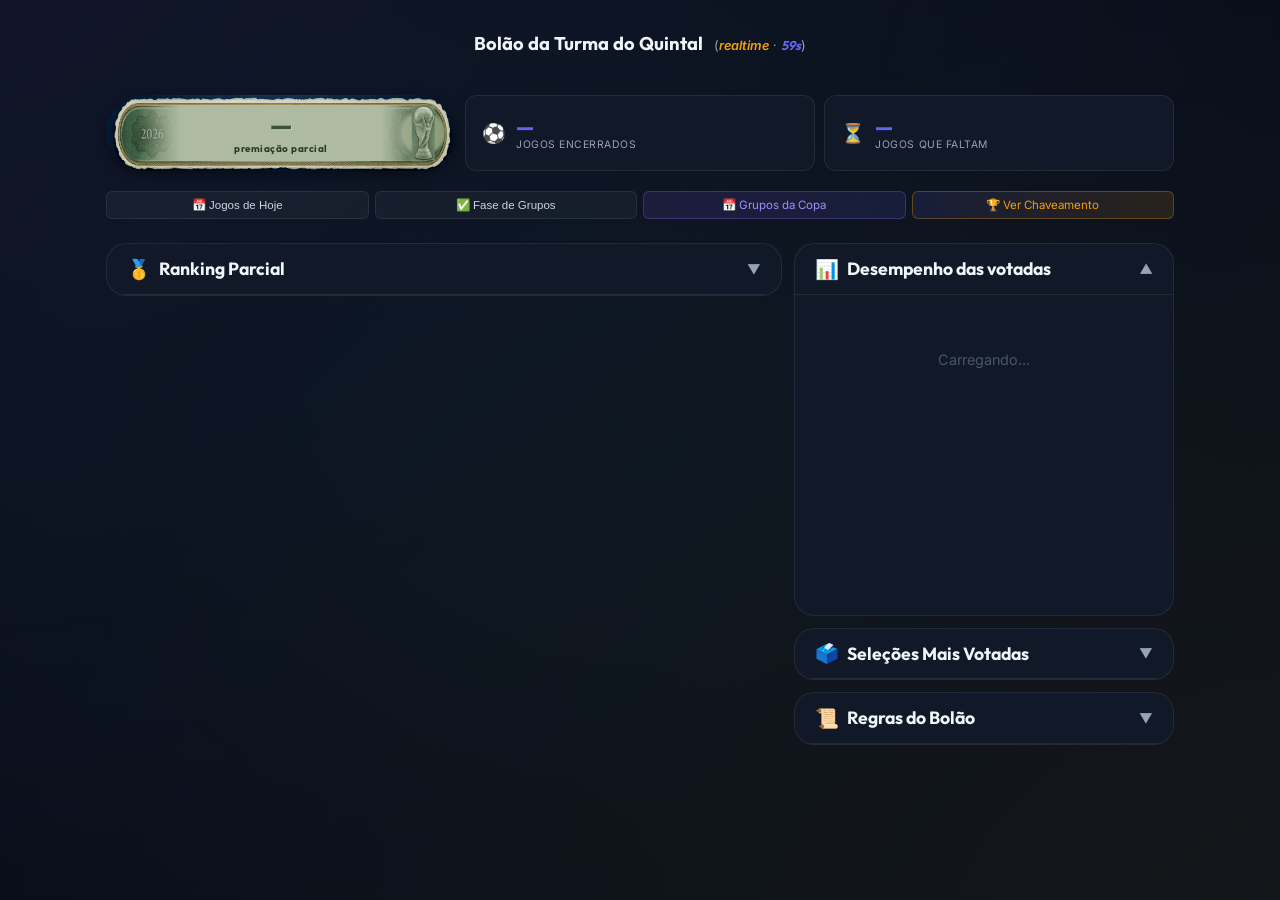
<file: index.html>
<!DOCTYPE html>
<html lang="pt-BR">
<head>
  <meta charset="UTF-8">
  <meta name="viewport" content="width=device-width, initial-scale=1.0">
  <title>🏆 Ranking do Bolão - Copa 2026</title>
  <meta name="description" content="Bolão da turma do Quintal - Copa do Mundo 2026">
  <link rel="preconnect" href="https://fonts.googleapis.com">
  <link rel="preconnect" href="https://fonts.gstatic.com" crossorigin>
  <link href="https://fonts.googleapis.com/css2?family=Outfit:wght@300;400;500;600;700;800;900&family=Inter:wght@300;400;500;600;700&display=swap" rel="stylesheet">

  <style>
    :root {
      --bg-base: #0a0e1a;
      --bg-card: #111827;
      --bg-card2: #1a2235;
      --bg-glass: rgba(255,255,255,0.04);
      --border: rgba(255,255,255,0.08);
      --border-glow: rgba(99,102,241,0.3);
      --primary: #6366f1;
      --primary-glow: rgba(99,102,241,0.25);
      --gold: #f59e0b;
      --gold-glow: rgba(245,158,11,0.3);
      --silver: #94a3b8;
      --bronze: #cd7c4b;
      --text: #f1f5f9;
      --text-secondary: #94a3b8;
      --text-muted: #475569;
      --green: #10b981;
      --green-glow: rgba(16,185,129,0.2);
      --red: #ef4444;
      --yellow: #eab308;
    }

    * { box-sizing: border-box; margin: 0; padding: 0; }

    body {
      background: var(--bg-base);
      color: var(--text);
      font-family: 'Inter', sans-serif;
      min-height: 100vh;
      overflow-x: hidden;
    }

    /* Animated background */
    body::before {
      content: '';
      position: fixed;
      top: -50%;
      left: -50%;
      width: 200%;
      height: 200%;
      background: 
        radial-gradient(ellipse at 20% 20%, rgba(99,102,241,0.08) 0%, transparent 50%),
        radial-gradient(ellipse at 80% 80%, rgba(245,158,11,0.05) 0%, transparent 50%),
        radial-gradient(ellipse at 50% 50%, rgba(16,185,129,0.04) 0%, transparent 60%);
      animation: bgPulse 8s ease-in-out infinite alternate;
      pointer-events: none;
      z-index: 0;
    }

    @keyframes bgPulse {
      0% { transform: scale(1) rotate(0deg); }
      100% { transform: scale(1.05) rotate(1deg); }
    }

    .page-wrapper {
      position: relative;
      z-index: 1;
      max-width: 1100px;
      margin: 0 auto;
      padding: 2rem 1rem;
    }

    /* ===== HEADER ===== */
    .header {
      text-align: center;
      margin-bottom: 2.5rem;
      position: relative;
    }

    .header-badge {
      display: inline-flex;
      align-items: center;
      gap: 8px;
      background: rgba(245,158,11,0.12);
      border: 1px solid rgba(245,158,11,0.3);
      border-radius: 50px;
      padding: 6px 16px;
      font-size: 0.78rem;
      font-weight: 600;
      color: var(--gold);
      letter-spacing: 0.05em;
      text-transform: uppercase;
      margin-bottom: 1rem;
    }

    .live-dot {
      width: 8px;
      height: 8px;
      background: var(--green);
      border-radius: 50%;
      animation: livePulse 1.5s ease-in-out infinite;
      box-shadow: 0 0 6px var(--green);
    }

    @keyframes livePulse {
      0%, 100% { opacity: 1; transform: scale(1); }
      50% { opacity: 0.6; transform: scale(0.8); }
    }

    .header h1 {
      font-family: 'Outfit', sans-serif;
      font-size: clamp(2rem, 5vw, 3.5rem);
      font-weight: 900;
      background: linear-gradient(135deg, #f59e0b 0%, #f1f5f9 40%, #6366f1 100%);
      -webkit-background-clip: text;
      -webkit-text-fill-color: transparent;
      background-clip: text;
      line-height: 1.1;
      margin-bottom: 0.5rem;
    }

    .header-sub {
      color: var(--text-secondary);
      font-size: 1.15rem;
      font-weight: 500;
    }

    .header-title-text {
      font-family: 'Outfit', sans-serif;
      font-weight: 700;
      color: var(--text);
    }

    .header-meta {
      font-size: 0.8rem;
      color: var(--text-secondary);
      font-weight: 400;
      margin-left: 6px;
    }

    .header-meta i {
      font-style: italic;
    }

    .header-meta i:first-of-type {
      color: var(--gold);
      font-weight: 600;
    }

    .timer-style {
      color: var(--primary);
      font-weight: 700;
      font-family: 'Outfit', sans-serif;
      font-style: italic;
    }

    /* ===== INFO CARDS ===== */
    .info-grid {
      display: grid;
      grid-template-columns: repeat(auto-fit, minmax(140px, 1fr));
      gap: 0.6rem;
      margin-bottom: 1.25rem;
    }

    .info-card {
      background: var(--bg-card);
      border: 1px solid var(--border);
      border-radius: 12px;
      padding: 0.65rem 1rem;
      text-align: center;
      display: flex;
      align-items: center;
      gap: 10px;
      transition: transform 0.2s, border-color 0.2s;
    }

    .info-card:hover {
      border-color: var(--border-glow);
    }

    .info-card .icon {
      font-size: 1.2rem;
      flex-shrink: 0;
    }

    .info-card .kpi-text {
      text-align: left;
    }

    .info-card .value {
      font-family: 'Outfit', sans-serif;
      font-size: 1.3rem;
      font-weight: 800;
      color: var(--primary);
      line-height: 1.1;
    }

    .info-card .label {
      font-size: 0.65rem;
      color: var(--text-secondary);
      text-transform: uppercase;
      letter-spacing: 0.05em;
      margin-top: 1px;
    }

    .info-card.premio-card {
      position: relative;
      background: url('botao.png') no-repeat center center !important;
      background-size: 100% 100% !important;
      border: none !important;
      border-radius: 999px !important;
      padding: 0.35rem 2rem !important;
      display: flex;
      align-items: center;
      justify-content: center;
      min-height: 76px;
      overflow: hidden;
      box-shadow: 0 4px 12px rgba(0,0,0,0.4);
      transition: all 0.3s cubic-bezier(0.4, 0, 0.2, 1);
    }

    .info-card.premio-card .kpi-text {
      text-align: center;
      display: flex;
      flex-direction: column;
      align-items: center;
      justify-content: center;
      width: 100%;
      max-width: 480px;
      background: linear-gradient(90deg, rgba(174,186,162,0) 0%, rgba(174,186,162,1) 15%, rgba(174,186,162,1) 85%, rgba(174,186,162,0) 100%);
      padding: 6px 30px;
      z-index: 1;
    }

    .info-card.premio-card .decor-right-bg {
      position: absolute;
      right: 9.2%;
      top: 50%;
      transform: translate(50%, -50%);
      width: 44px;
      height: 44px;
      border-radius: 50%;
      background: radial-gradient(circle, #94a582 0%, #879774 100%);
      z-index: 1;
      filter: blur(1px);
    }

    .info-card.premio-card .decor-right-taca {
      position: absolute;
      right: 9.2%;
      top: 50%;
      transform: translate(50%, -50%);
      height: 54px;
      width: auto;
      z-index: 2;
      opacity: 0.95;
    }

    .info-card.premio-card .value {
      font-family: 'Outfit', 'Georgia', serif;
      font-size: 1.6rem;
      font-weight: 800;
      color: #3b5437 !important; /* Verde dólar escuro */
      text-shadow: 1px 1px 0px rgba(255,255,255,0.4);
      letter-spacing: -0.01em;
      line-height: 1.1;
      margin-bottom: 1px;
    }

    .info-card.premio-card .label {
      font-family: 'Outfit', sans-serif;
      font-size: 0.62rem !important;
      font-weight: 700;
      color: #2b3a27 !important;
      text-transform: none !important;
      letter-spacing: 0.05em;
      display: flex;
      align-items: center;
      justify-content: center;
      gap: 4px;
    }

    .info-card.premio-card:hover {
      box-shadow: 0 6px 15px rgba(133, 187, 101, 0.25), inset 0 1px 3px rgba(255,255,255,0.3);
    }

    /* ===== MAIN LAYOUT ===== */
    .main-layout {
      display: grid;
      grid-template-columns: 1fr 380px;
      gap: 0.75rem;
      align-items: start;
    }

    @media (max-width: 900px) {
      .main-layout { grid-template-columns: 1fr; }
    }

    /* ===== RANKING CARD ===== */
    .card {
      background: var(--bg-card);
      border: 1px solid var(--border);
      border-radius: 20px;
      overflow: hidden;
    }

    .card-header {
      padding: 0.8rem 1.25rem;
      border-bottom: 1px solid var(--border);
      display: flex;
      align-items: center;
      justify-content: space-between;
    }

    .card-title {
      font-family: 'Outfit', sans-serif;
      font-size: 1.1rem;
      font-weight: 700;
      display: flex;
      align-items: center;
      gap: 8px;
    }

    .card-title .icon { font-size: 1.2rem; }

    .refresh-btn {
      background: rgba(99,102,241,0.15);
      border: 1px solid rgba(99,102,241,0.3);
      color: var(--primary);
      border-radius: 8px;
      padding: 6px 12px;
      font-size: 0.8rem;
      cursor: pointer;
      display: flex;
      align-items: center;
      gap: 6px;
      transition: all 0.2s;
      font-family: 'Inter', sans-serif;
    }

    .refresh-btn:hover {
      background: rgba(99,102,241,0.25);
      transform: scale(1.03);
    }

    .refresh-icon { transition: transform 0.6s ease; }
    .refresh-btn.spinning .refresh-icon { transform: rotate(360deg); }

    /* ===== RANKING LIST ===== */
    .ranking-list {
      padding: 1rem;
    }

    .ranking-item {
      display: grid;
      grid-template-columns: 40px 36px auto 1fr auto;
      align-items: center;
      gap: 12px;
      padding: 14px 12px;
      border-radius: 14px;
      margin-bottom: 8px;
      background: var(--bg-glass);
      border: 1px solid transparent;
      transition: all 0.3s ease;
      position: relative;
      overflow: hidden;
      cursor: pointer;
    }

    .ranking-item::before {
      content: '';
      position: absolute;
      inset: 0;
      background: linear-gradient(90deg, transparent, var(--item-glow, transparent));
      opacity: 0;
      transition: opacity 0.3s;
    }

    .ranking-item:hover {
      background: rgba(255,255,255,0.06);
      border-color: var(--border);
    }

    .ranking-item:hover::before { opacity: 1; }

    .ranking-item.rank-1 {
      background: linear-gradient(135deg, rgba(245,158,11,0.12), rgba(245,158,11,0.04));
      border-color: rgba(245,158,11,0.2);
      --item-glow: rgba(245,158,11,0.1);
    }

    .ranking-item.rank-2 {
      background: linear-gradient(135deg, rgba(148,163,184,0.1), rgba(148,163,184,0.03));
      border-color: rgba(148,163,184,0.15);
      --item-glow: rgba(148,163,184,0.1);
    }

    .ranking-item.rank-3 {
      background: linear-gradient(135deg, rgba(205,124,75,0.1), rgba(205,124,75,0.03));
      border-color: rgba(205,124,75,0.15);
      --item-glow: rgba(205,124,75,0.1);
    }

    .rank-badge {
      width: 36px;
      height: 36px;
      border-radius: 10px;
      display: flex;
      align-items: center;
      justify-content: center;
      font-family: 'Outfit', sans-serif;
      font-weight: 800;
      font-size: 1rem;
      flex-shrink: 0;
    }

    .rank-badge.r1 { background: linear-gradient(135deg, #f59e0b, #d97706); color: #fff; box-shadow: 0 4px 12px rgba(245,158,11,0.4); }
    .rank-badge.r2 { background: linear-gradient(135deg, #94a3b8, #64748b); color: #fff; box-shadow: 0 4px 12px rgba(148,163,184,0.3); }
    .rank-badge.r3 { background: linear-gradient(135deg, #cd7c4b, #a05a30); color: #fff; box-shadow: 0 4px 12px rgba(205,124,75,0.3); }
    .rank-badge.rN { background: rgba(255,255,255,0.07); color: var(--text-muted); border: 1px solid var(--border); }

    .flag-img {
      width: 36px;
      height: 26px;
      object-fit: cover;
      border-radius: 5px;
      border: 1px solid rgba(255,255,255,0.1);
      box-shadow: 0 2px 8px rgba(0,0,0,0.3);
      flex-shrink: 0;
    }

    .item-info { min-width: 0; }

    .item-name {
      font-family: 'Outfit', sans-serif;
      font-weight: 700;
      font-size: 0.95rem;
      white-space: nowrap;
      overflow: hidden;
      text-overflow: ellipsis;
    }

    .item-team {
      font-size: 0.76rem;
      color: var(--text-muted);
      display: flex;
      align-items: center;
      gap: 4px;
      margin-top: 2px;
    }

    .item-team .wins-badge {
      background: rgba(16,185,129,0.15);
      color: var(--green);
      border: 1px solid rgba(16,185,129,0.2);
      border-radius: 4px;
      padding: 1px 5px;
      font-size: 0.68rem;
      font-weight: 600;
    }

    .item-team .eliminated-badge {
      background: rgba(239,68,68,0.12);
      color: var(--red);
      border: 1px solid rgba(239,68,68,0.2);
      border-radius: 4px;
      padding: 1px 5px;
      font-size: 0.68rem;
      font-weight: 600;
    }

    /* Progress bar */
    .progress-col {
      display: flex;
      flex-direction: column;
      gap: 4px;
      min-width: 0;
    }

    .progress-bar-wrap {
      background: rgba(255,255,255,0.06);
      border-radius: 50px;
      height: 8px;
      overflow: hidden;
      position: relative;
    }

    .progress-bar-fill {
      height: 100%;
      border-radius: 50px;
      transition: width 1s cubic-bezier(0.4, 0, 0.2, 1);
      position: relative;
    }

    .progress-bar-fill::after {
      content: '';
      position: absolute;
      top: 0;
      right: 0;
      width: 20px;
      height: 100%;
      background: linear-gradient(90deg, transparent, rgba(255,255,255,0.4));
      border-radius: 50px;
      animation: shimmer 2s infinite;
    }

    @keyframes shimmer {
      0% { opacity: 0; }
      50% { opacity: 1; }
      100% { opacity: 0; }
    }

    .progress-pct {
      font-family: 'Outfit', sans-serif;
      font-weight: 800;
      font-size: 1.05rem;
      text-align: right;
      flex-shrink: 0;
      min-width: 52px;
    }

    /* ===== CHART CARD ===== */
    .chart-section {
      display: flex;
      flex-direction: column;
      gap: 0.75rem;
    }

    .chart-wrap {
      padding: 1.5rem;
      position: relative;
      min-height: 320px;
    }

    .chart-bars {
      display: flex;
      flex-direction: column;
      gap: 12px;
    }

    .chart-bar-row {
      display: grid;
      grid-template-columns: 110px 1fr 58px;
      align-items: center;
      gap: 10px;
    }

    .chart-bar-label {
      font-size: 0.78rem;
      font-weight: 600;
      color: var(--text-secondary);
      text-align: right;
      display: flex;
      align-items: center;
      gap: 6px;
      justify-content: flex-end;
    }

    .chart-bar-label img {
      width: 22px;
      height: 16px;
      object-fit: cover;
      border-radius: 3px;
      flex-shrink: 0;
    }

    .chart-bar-outer {
      background: rgba(255,255,255,0.05);
      border-radius: 50px;
      height: 22px;
      overflow: hidden;
      position: relative;
    }

    .chart-bar-inner {
      height: 100%;
      border-radius: 50px;
      transition: width 1.2s cubic-bezier(0.4, 0, 0.2, 1);
      display: flex;
      align-items: center;
      justify-content: flex-end;
      padding-right: 8px;
      font-size: 0.7rem;
      font-weight: 700;
      color: rgba(255,255,255,0.9);
    }

    .chart-bar-pct {
      font-family: 'Outfit', sans-serif;
      font-weight: 700;
      font-size: 0.85rem;
      color: var(--text-secondary);
    }

    /* ===== RECENT RESULTS ===== */
    .results-list {
      padding: 0.75rem 1rem;
      display: flex;
      flex-direction: column;
      gap: 8px;
    }

    .result-item {
      display: flex;
      align-items: center;
      justify-content: space-between;
      padding: 10px 12px;
      background: var(--bg-glass);
      border-radius: 10px;
      border: 1px solid var(--border);
      font-size: 0.82rem;
    }

    .result-teams {
      display: flex;
      align-items: center;
      gap: 6px;
      font-weight: 600;
    }

    .result-teams img {
      width: 22px;
      height: 16px;
      object-fit: cover;
      border-radius: 3px;
    }

    .score-badge {
      background: rgba(99,102,241,0.2);
      color: var(--primary);
      border: 1px solid rgba(99,102,241,0.3);
      border-radius: 6px;
      padding: 3px 10px;
      font-family: 'Outfit', sans-serif;
      font-weight: 800;
      font-size: 0.9rem;
      letter-spacing: 2px;
    }

    .result-status {
      display: flex;
      align-items: center;
      gap: 5px;
      font-size: 0.73rem;
      color: var(--text-muted);
    }

    .status-dot-green {
      width: 6px;
      height: 6px;
      border-radius: 50%;
      background: var(--green);
      box-shadow: 0 0 5px var(--green);
    }

    /* ===== VOTERS POPUP ===== */
    .voters-modal {
      display: none;
      position: fixed;
      inset: 0;
      background: rgba(0,0,0,0.7);
      backdrop-filter: blur(8px);
      z-index: 100;
      place-items: center;
    }

    .voters-modal.open {
      display: grid;
      animation: fadeIn 0.2s ease;
    }

    @keyframes fadeIn {
      from { opacity: 0; }
      to { opacity: 1; }
    }

    .voters-content {
      background: var(--bg-card);
      border: 1px solid var(--border-glow);
      border-radius: 20px;
      padding: 2rem;
      max-width: 400px;
      width: 90%;
      animation: slideUp 0.25s ease;
    }

    @keyframes slideUp {
      from { transform: translateY(20px); opacity: 0; }
      to { transform: translateY(0); opacity: 1; }
    }

    .voters-title {
      font-family: 'Outfit', sans-serif;
      font-size: 1.2rem;
      font-weight: 800;
      margin-bottom: 1rem;
      display: flex;
      align-items: center;
      gap: 10px;
    }

    .voter-chip {
      display: inline-flex;
      align-items: center;
      gap: 6px;
      background: rgba(255,255,255,0.06);
      border: 1px solid var(--border);
      border-radius: 50px;
      padding: 6px 12px;
      font-size: 0.82rem;
      font-weight: 500;
      margin: 4px;
    }

    .voter-chip .avatar {
      width: 22px;
      height: 22px;
      border-radius: 50%;
      background: linear-gradient(135deg, var(--primary), #a855f7);
      display: flex;
      align-items: center;
      justify-content: center;
      font-size: 0.65rem;
      font-weight: 700;
      color: #fff;
    }

    .close-btn {
      margin-top: 1.5rem;
      width: 100%;
      background: rgba(99,102,241,0.15);
      border: 1px solid rgba(99,102,241,0.3);
      color: var(--primary);
      border-radius: 10px;
      padding: 10px;
      font-family: 'Outfit', sans-serif;
      font-weight: 700;
      font-size: 0.9rem;
      cursor: pointer;
      transition: all 0.2s;
    }

    .close-btn:hover {
      background: rgba(99,102,241,0.25);
    }

    /* ===== LAST UPDATE ===== */
    .last-update {
      text-align: center;
      font-size: 0.75rem;
      color: var(--text-muted);
      padding: 0.75rem;
    }

    /* ===== FOOTER LINK ===== */
    .footer-link {
      text-align: center;
      margin-top: 2rem;
      padding: 1rem;
    }

    .footer-link a {
      display: inline-flex;
      align-items: center;
      gap: 8px;
      color: var(--text-secondary);
      text-decoration: none;
      font-size: 0.85rem;
      transition: color 0.2s;
    }

    .footer-link a:hover { color: var(--primary); }

    /* ===== LOADING STATE ===== */
    .skeleton {
      background: linear-gradient(90deg, rgba(255,255,255,0.04) 25%, rgba(255,255,255,0.08) 50%, rgba(255,255,255,0.04) 75%);
      background-size: 200% 100%;
      animation: skeleton 1.5s infinite;
      border-radius: 8px;
    }

    @keyframes skeleton {
      0% { background-position: 200% 0; }
      100% { background-position: -200% 0; }
    }

    /* ===== CROWN ANIMATION ===== */
    .crown-spin {
      display: inline-block;
      animation: crownspin 4s ease-in-out infinite;
    }

    @keyframes crownspin {
      0%, 100% { transform: rotate(-5deg) scale(1); }
      50% { transform: rotate(5deg) scale(1.1); }
    }

    /* ===== COPA STAGE INFO ===== */
    .stage-info {
      display: flex;
      align-items: center;
      justify-content: center;
      gap: 6px;
      flex-wrap: wrap;
      margin-bottom: 1.5rem;
    }

    .stage-chip {
      background: rgba(255,255,255,0.04);
      border: 1px solid var(--border);
      border-radius: 6px;
      padding: 6px 10px;
      font-size: 0.72rem;
      color: #cbd5e1;
      display: flex;
      align-items: center;
      justify-content: center;
      gap: 4px;
      flex: 1 1 140px;
      text-align: center;
      cursor: pointer;
      transition: all 0.2s ease;
    }

    .stage-chip:hover {
      background: rgba(255,255,255,0.08);
      color: var(--text);
      border-color: var(--border-glow);
    }

    .stage-chip.active {
      background: rgba(99,102,241,0.12);
      border-color: rgba(99,102,241,0.3);
      color: var(--primary);
      font-weight: 600;
    }

    .stage-chip.done {
      background: rgba(16,185,129,0.08);
      border-color: rgba(16,185,129,0.2);
      color: var(--green);
    }

    /* Tooltip on hover */
    .tooltip-wrap {
      position: relative;
    }

    .tooltip-wrap:hover .tooltip-box {
      display: block;
    }

    .tooltip-box {
      display: none;
      position: absolute;
      bottom: calc(100% + 8px);
      left: 50%;
      transform: translateX(-50%);
      background: #1e293b;
      border: 1px solid var(--border);
      border-radius: 8px;
      padding: 6px 10px;
      font-size: 0.72rem;
      color: var(--text-secondary);
      white-space: nowrap;
      z-index: 10;
      pointer-events: none;
    }

    /* NO CHANCE state */
    .no-chance {
      opacity: 0.4;
    }

    /* Animação entrada items */
    @keyframes slideInLeft {
      from { opacity: 0; transform: translateX(-20px); }
      to { opacity: 1; transform: translateX(0); }
    }

    .ranking-item {
      animation: slideInLeft 0.4s ease both;
    }

    .ranking-item:nth-child(1) { animation-delay: 0.05s; }
    .ranking-item:nth-child(2) { animation-delay: 0.1s; }
    .ranking-item:nth-child(3) { animation-delay: 0.15s; }
    .ranking-item:nth-child(4) { animation-delay: 0.2s; }
    .ranking-item:nth-child(5) { animation-delay: 0.25s; }
    .ranking-item:nth-child(6) { animation-delay: 0.3s; }
    .ranking-item:nth-child(7) { animation-delay: 0.35s; }
    .ranking-item:nth-child(8) { animation-delay: 0.4s; }
    .ranking-item:nth-child(9) { animation-delay: 0.45s; }
    .ranking-item:nth-child(10) { animation-delay: 0.5s; }

    .empty-state {
      text-align: center;
      color: var(--text-muted);
      padding: 2rem;
      font-size: 0.9rem;
    }

    .tag-jogos {
      font-size: 0.7rem;
      color: var(--text-muted);
      font-weight: 400;
    }

    /* ===== MOST VOTED LIST ===== */
    .most-voted-list {
      padding: 0.75rem 1rem;
      display: flex;
      flex-direction: column;
      gap: 6px;
    }

    .mv-item {
      border-radius: 12px;
      border: 1px solid var(--border);
      overflow: hidden;
      transition: border-color 0.2s;
    }

    .mv-item:hover {
      border-color: var(--border-glow);
    }

    .mv-header {
      display: grid;
      grid-template-columns: 28px 30px 1fr auto 28px;
      align-items: center;
      gap: 8px;
      padding: 9px 12px;
      cursor: pointer;
      background: var(--bg-glass);
      transition: background 0.2s;
    }

    .mv-header:hover { background: rgba(255,255,255,0.07); }

    .mv-rank {
      font-family: 'Outfit', sans-serif;
      font-weight: 800;
      font-size: 0.85rem;
      color: var(--text-muted);
      text-align: center;
    }

    .mv-rank.gold   { color: var(--gold); }
    .mv-rank.silver { color: var(--silver); }
    .mv-rank.bronze { color: var(--bronze); }

    .mv-flag {
      width: 30px;
      height: 21px;
      object-fit: cover;
      border-radius: 4px;
      border: 1px solid rgba(255,255,255,0.1);
    }

    .mv-name {
      font-family: 'Outfit', sans-serif;
      font-weight: 700;
      font-size: 0.88rem;
      white-space: nowrap;
      overflow: hidden;
      text-overflow: ellipsis;
    }

    .mv-votes {
      font-family: 'Outfit', sans-serif;
      font-weight: 800;
      font-size: 0.85rem;
      color: var(--primary);
      white-space: nowrap;
    }

    .mv-chevron {
      font-size: 0.7rem;
      color: var(--text-muted);
      transition: transform 0.25s;
      text-align: center;
    }

    .mv-item.open .mv-chevron { transform: rotate(180deg); }

    .mv-voters {
      display: none;
      padding: 8px 12px 10px;
      background: rgba(0,0,0,0.2);
      flex-wrap: wrap;
      gap: 4px;
    }

    .mv-item.open .mv-voters { display: flex; }

    .mv-voter-tag {
      background: rgba(99,102,241,0.12);
      border: 1px solid rgba(99,102,241,0.2);
      color: var(--text-secondary);
      border-radius: 50px;
      padding: 3px 10px;
      font-size: 0.75rem;
      font-weight: 500;
    }

    /* ===== COLLAPSIBLE CARDS ===== */
    .card-chevron {
      font-size: 0.85rem;
      color: var(--text-secondary);
      transition: transform 0.25s ease;
      display: inline-block;
      transform: rotate(180deg);
    }

    .card.collapsed .card-chevron {
      transform: rotate(0deg);
    }

    .card-body-collapse {
      max-height: 2000px;
      overflow: hidden;
      transition: max-height 0.4s cubic-bezier(0.4, 0, 0.2, 1), opacity 0.3s ease;
      opacity: 1;
    }

    .card.collapsed .card-body-collapse {
      max-height: 0;
      opacity: 0;
      pointer-events: none;
    }

    /* Mobile-first enhancements for smartphone screen widths */
    @media (max-width: 520px) {
      .page-wrapper {
        padding: 1rem 0.5rem;
      }
      .header {
        margin-bottom: 1.5rem;
      }
      .header h1 {
        font-size: 2.2rem;
      }
      .info-grid {
        grid-template-columns: 1fr 1fr;
        gap: 0.5rem;
      }
      .info-card {
        padding: 0.5rem 0.75rem;
        gap: 8px;
      }
      .info-card.premio-card {
        grid-column: span 2;
        min-height: 60px !important;
      }
      .info-card.premio-card .decor-right-bg {
        width: 32px !important;
        height: 32px !important;
        right: 9.2% !important;
      }
      .info-card.premio-card .decor-right-taca {
        height: 42px !important;
        right: 9.2% !important;
      }
      .info-card .value {
        font-size: 1.15rem;
      }
      .info-card .label {
        font-size: 0.6rem;
      }
      
      .ranking-list {
        padding: 0.5rem;
      }
      .ranking-item {
        grid-template-columns: 32px 32px 1fr auto;
        gap: 8px;
        padding: 10px 8px;
        border-radius: 10px;
      }
      .rank-badge {
        width: 30px;
        height: 30px;
        font-size: 0.85rem;
      }
      .flag-img {
        width: 32px;
        height: 22px;
      }
      .item-name {
        font-size: 0.85rem;
      }
      .item-team {
        font-size: 0.7rem;
      }
      .item-team .wins-badge, .item-team .eliminated-badge {
        font-size: 0.62rem;
        padding: 0 4px;
      }
      .progress-col {
        display: none;
      }
      .progress-pct {
        font-size: 0.95rem;
        min-width: auto;
      }

      .stage-info {
        gap: 4px;
        margin-bottom: 1rem;
      }
      .stage-chip {
        padding: 4px 6px;
        font-size: 0.68rem;
        gap: 2px;
        flex: 1 1 110px;
      }

      #stageGamesList {
        grid-template-columns: 1fr !important;
        padding: 0.75rem !important;
        max-height: 340px;
      }
      
      .result-item {
        padding: 10px 8px !important;
        gap: 4px !important;
      }
      
      .result-teams {
        font-size: 0.78rem !important;
        gap: 4px !important;
      }
      
      .result-teams img {
        width: 18px;
        height: 12px;
      }
      
      .score-badge {
        font-size: 0.72rem !important;
        padding: 2px 6px !important;
        min-width: 68px;
      }

      .chart-wrap {
        padding: 1rem;
        min-height: auto;
      }
      .chart-bar-row {
        grid-template-columns: 85px 1fr 48px;
        gap: 6px;
      }
      .chart-bar-label {
        font-size: 0.72rem;
      }
      .chart-bar-label img {
        width: 18px;
        height: 13px;
      }
      .chart-bar-outer {
        height: 18px;
      }
      .chart-bar-pct {
        font-size: 0.75rem;
      }
      
      .voters-content {
        padding: 1.25rem;
        width: 95%;
      }
      .voter-chip {
        font-size: 0.78rem;
        padding: 4px 10px;
      }
    }
  </style>
</head>

<body>

<!-- Voters Modal -->
<div class="voters-modal" id="votersModal" onclick="closeModal(event)">
  <div class="voters-content">
    <div class="voters-title">
      <span id="modalFlag"></span>
      <span id="modalTeamName"></span>
    </div>
    <div id="modalVotersList"></div>
    <button class="close-btn" onclick="document.getElementById('votersModal').classList.remove('open')">Fechar</button>
  </div>
</div>

<div class="page-wrapper">

  <!-- Header -->
  <div class="header">
    <p class="header-sub">
      <span class="header-title-text">Bolão da Turma do Quintal</span>
      <span class="header-meta">
        (<i>realtime</i> · <i id="updateTimer" class="timer-style">—</i>)
      </span>
    </p>
  </div>

  <!-- Info Cards -->
  <div class="info-grid">
    <div class="info-card premio-card">
      <div class="decor-right-bg"></div>
      <img src="taca_oliva.png" class="decor-right-taca" alt="Taça">
      <div class="kpi-text">
        <div class="value" id="premioValor">—</div>
        <div class="label" id="premioLider">premiação parcial</div>
      </div>
    </div>
    <div class="info-card">
      <div class="icon">⚽</div>
      <div class="kpi-text">
        <div class="value" id="totalJogos">—</div>
        <div class="label">Jogos Encerrados</div>
      </div>
    </div>
    <div class="info-card">
      <div class="icon">⏳</div>
      <div class="kpi-text">
        <div class="value" id="jogosRestantes">—</div>
        <div class="label">Jogos que Faltam</div>
      </div>
    </div>
  </div>

  <!-- Stage info -->
  <div class="stage-info" id="stageInfo">
    <button class="stage-chip" data-stage="today" onclick="changeGamesStage('today')">📅 Jogos de Hoje</button>
    <button class="stage-chip" data-stage="groups" onclick="changeGamesStage('groups')">✅ Fase de Grupos</button>
    <button class="stage-chip" data-stage="r32" onclick="changeGamesStage('r32')" style="display: none;">16 Avos (R32)</button>
    <button class="stage-chip" data-stage="oitavas" onclick="changeGamesStage('oitavas')" style="display: none;">Oitavas</button>
    <button class="stage-chip" data-stage="quartas" onclick="changeGamesStage('quartas')" style="display: none;">Quartas</button>
    <button class="stage-chip" data-stage="semi" onclick="changeGamesStage('semi')" style="display: none;">Semifinais</button>
    <button class="stage-chip" data-stage="final" onclick="changeGamesStage('final')" style="display: none;">Finais</button>
    <a href="grupos.html" class="stage-chip" style="display:inline-flex;align-items:center;gap:5px;text-decoration:none;background:linear-gradient(135deg,rgba(139,92,246,0.12),rgba(99,102,241,0.12));border-color:rgba(139,92,246,0.3);color:#a78bfa;">📅 Grupos da Copa</a>
    <a href="chaveamento.html" class="stage-chip" style="display:inline-flex;align-items:center;gap:5px;text-decoration:none;background:linear-gradient(245deg,rgba(245,158,11,0.12),rgba(99,102,241,0.12));border-color:rgba(245,158,11,0.3);color:var(--gold);">🏆 Ver Chaveamento</a>
  </div>

  <!-- Games Container (controlled by Stage Chips) -->
  <div class="card" id="gamesCard" style="margin-bottom: 1.5rem; display: none;">
    <div class="card-header">
      <div class="card-title">
        <span class="icon">⚽</span> Jogos da Copa · <span id="activeStageTitle" style="color: var(--primary);">Fase de Grupos</span>
      </div>
    </div>
    <div class="results-list" id="stageGamesList" style="max-height: 380px; overflow-y: auto; display: grid; grid-template-columns: repeat(auto-fill, minmax(280px, 1fr)); gap: 10px; padding: 1.25rem;">
      <div class="empty-state">Carregando jogos...</div>
    </div>
  </div>

  <!-- Main Layout -->
  <div class="main-layout">

    <!-- Ranking List (left) -->
    <div class="card collapsed" id="rankingCard">
      <div class="card-header" onclick="toggleCard('rankingCard')" style="cursor: pointer;">
        <div class="card-title">
          <span class="icon">🥇</span> Ranking Parcial
        </div>
        <div style="display: flex; align-items: center; gap: 8px; flex-shrink: 0;">
          <button class="refresh-btn" id="refreshBtn" onclick="refreshData(event)" style="display: none;">
            <span class="refresh-icon" id="refreshIcon">↻</span> Atualizar
          </button>
          <span class="card-chevron">▼</span>
        </div>
      </div>
      <div class="card-body-collapse">
        <div class="ranking-list" id="rankingList">
          <div class="empty-state">Carregando dados da Copa...</div>
        </div>
        <div class="last-update" id="lastUpdate">—</div>
      </div>
    </div>

    <!-- Right column -->
    <div class="chart-section">

      <!-- Chart Card -->
      <div class="card" id="chartCard">
        <div class="card-header" onclick="toggleCard('chartCard')" style="cursor: pointer;">
          <div class="card-title"><span class="icon">📊</span> Desempenho das votadas</div>
          <span class="card-chevron">▼</span>
        </div>
        <div class="card-body-collapse">
          <div class="chart-wrap">
            <div class="chart-bars" id="chartBars">
              <div class="empty-state">Carregando...</div>
            </div>
          </div>
        </div>
      </div>

      <!-- Seleções Mais Votadas -->
      <div class="card collapsed" id="mostVotedCard">
        <div class="card-header" onclick="toggleCard('mostVotedCard')" style="cursor: pointer;">
          <div class="card-title"><span class="icon">🗳️</span> Seleções Mais Votadas</div>
          <span class="card-chevron">▼</span>
        </div>
        <div class="card-body-collapse">
          <div class="most-voted-list" id="mostVotedList">
            <div class="empty-state">Carregando...</div>
          </div>
        </div>
      </div>

      <!-- Regras do Bolão -->
      <div class="card collapsed" id="rulesCard">
        <div class="card-header" onclick="toggleCard('rulesCard')" style="cursor: pointer;">
          <div class="card-title"><span class="icon">📜</span> Regras do Bolão</div>
          <span class="card-chevron">▼</span>
        </div>
        <div class="card-body-collapse">
          <div style="padding: 1.25rem; font-size: 0.85rem; line-height: 1.6; color: var(--text-secondary); display: flex; flex-direction: column; gap: 12px;">
            <div style="display: flex; gap: 10px; align-items: flex-start;">
              <span style="color: var(--primary); font-weight: bold; font-size: 1rem; line-height: 1.2;">•</span>
              <span>O vencedor do bolão será o participante que votou na seleção que melhor ficar colocada caso nenhuma das escolhidas seja a campeã.</span>
            </div>
            <div style="display: flex; gap: 10px; align-items: flex-start;">
              <span style="color: var(--primary); font-weight: bold; font-size: 1rem; line-height: 1.2;">•</span>
              <span>Caso nenhuma das seleções escolhidas passe de fase, o vencedor será quem escolheu a seleção que fizer melhor saldo de gols.</span>
            </div>
            <div style="display: flex; gap: 10px; align-items: flex-start;">
              <span style="color: var(--primary); font-weight: bold; font-size: 1rem; line-height: 1.2;">•</span>
              <span>Caso não tenha nenhum critério de desempate, pegamos o 30 pila de cada um e fizemos um churrasco. 🍖</span>
            </div>
          </div>
        </div>
      </div>



    </div>
  </div>



</div>

<script>
  // =========================================================
  // DADOS DOS PARTICIPANTES (do votos.csv)
  // =========================================================
  const PARTICIPANTES = [
    // teamEN = nome exato que a API retorna em home_team_name_en / away_team_name_en (lowercase)
    { name: "Denis Guarda",           team: "Espanha",         code: "es",     teamEN: "spain" },
    { name: "Vinicius Grassi",        team: "Senegal",         code: "sn",     teamEN: "senegal" },
    { name: "Roberto Joinvile",       team: "Espanha",         code: "es",     teamEN: "spain" },
    { name: "Carlo Bigo",             team: "Brasil",          code: "br",     teamEN: "brazil" },
    { name: "Matheus Santos bigode",  team: "Portugal",        code: "pt",     teamEN: "portugal" },
    { name: "Tiago Bicuira",          team: "Holanda",         code: "nl",     teamEN: "netherlands" },
    { name: "Maicon Espetinho",       team: "França",          code: "fr",     teamEN: "france" },
    { name: "Federico Renda",         team: "Argentina",       code: "ar",     teamEN: "argentina" },
    { name: "Leonardo Foesten",       team: "Brasil",          code: "br",     teamEN: "brazil" },
    { name: "Vinicius Reis",          team: "Alemanha",        code: "de",     teamEN: "germany" },
    { name: "João Pacheco",           team: "Argentina",       code: "ar",     teamEN: "argentina" },
    { name: "Rodrigo Bender",         team: "Espanha",         code: "es",     teamEN: "spain" },
    { name: "André Trento",           team: "Holanda",         code: "nl",     teamEN: "netherlands" },
    { name: "Vicente Filho",          team: "Portugal",        code: "pt",     teamEN: "portugal" },
    { name: "Gustavo Cunha",          team: "Brasil",          code: "br",     teamEN: "brazil" },
    { name: "Francisco Lamaison",     team: "Uruguai",         code: "uy",     teamEN: "uruguay" },
    { name: "Edu Alcará",             team: "França",          code: "fr",     teamEN: "france" },
    { name: "Gustavo Bassegio",       team: "Holanda",         code: "nl",     teamEN: "netherlands" },
    { name: "Deivid Mendes",          team: "Holanda",         code: "nl",     teamEN: "netherlands" },
    { name: "Felipe Pacheco",         team: "Argentina",       code: "ar",     teamEN: "argentina" },
    { name: "Alexandre Chaves",       team: "Espanha",         code: "es",     teamEN: "spain" },
    { name: "Edson Fehlauer",         team: "Brasil",          code: "br",     teamEN: "brazil" },
    { name: "Omar Conversa Fiada",    team: "França",          code: "fr",     teamEN: "france" },
    { name: "Guilherme Pruinelli",    team: "Portugal",        code: "pt",     teamEN: "portugal" },
    { name: "Alberto Mateus",         team: "Portugal",        code: "pt",     teamEN: "portugal" },
    { name: "Seco",                   team: "Espanha",         code: "es",     teamEN: "spain" },
    { name: "Rafael Pruinelli",       team: "Inglaterra",      code: "gb-eng", teamEN: "england" },
    { name: "Diego Fraga",            team: "Estados Unidos",  code: "us",     teamEN: "united states" },
  ];

  // Mapeamento de nomes de times da API (inglês) para português e código de bandeira
  const TEAM_MAP = {
    "mexico":                   { pt: "México",         code: "mx" },
    "south africa":             { pt: "África do Sul",  code: "za" },
    "south korea":              { pt: "Coreia do Sul",  code: "kr" },
    "czech republic":           { pt: "Tchéquia",       code: "cz" },
    "canada":                   { pt: "Canadá",         code: "ca" },
    "bosnia and herzegovina":   { pt: "Bósnia",         code: "ba" },
    "qatar":                    { pt: "Catar",          code: "qa" },
    "switzerland":              { pt: "Suíça",          code: "ch" },
    "brazil":                   { pt: "Brasil",         code: "br" },
    "morocco":                  { pt: "Marrocos",       code: "ma" },
    "haiti":                    { pt: "Haiti",          code: "ht" },
    "scotland":                 { pt: "Escócia",        code: "gb-sct" },
    "united states":            { pt: "Estados Unidos", code: "us" },
    "paraguay":                 { pt: "Paraguai",       code: "py" },
    "australia":                { pt: "Austrália",      code: "au" },
    "turkey":                   { pt: "Turquia",        code: "tr" },
    "germany":                  { pt: "Alemanha",       code: "de" },
    "curaçao":                  { pt: "Curaçao",        code: "cw" },
    "ivory coast":              { pt: "Costa do Marfim",code: "ci" },
    "ecuador":                  { pt: "Equador",        code: "ec" },
    "netherlands":              { pt: "Holanda",        code: "nl" },
    "japan":                    { pt: "Japão",          code: "jp" },
    "sweden":                   { pt: "Suécia",         code: "se" },
    "tunisia":                  { pt: "Tunísia",        code: "tn" },
    "belgium":                  { pt: "Bélgica",        code: "be" },
    "egypt":                    { pt: "Egito",          code: "eg" },
    "iran":                     { pt: "Irã",            code: "ir" },
    "new zealand":              { pt: "Nova Zelândia",  code: "nz" },
    "spain":                    { pt: "Espanha",        code: "es" },
    "cape verde":               { pt: "Cabo Verde",     code: "cv" },
    "saudi arabia":             { pt: "Arábia Saudita", code: "sa" },
    "uruguay":                  { pt: "Uruguai",        code: "uy" },
    "france":                   { pt: "França",         code: "fr" },
    "senegal":                  { pt: "Senegal",        code: "sn" },
    "iraq":                     { pt: "Iraque",         code: "iq" },
    "norway":                   { pt: "Noruega",        code: "no" },
    "argentina":                { pt: "Argentina",      code: "ar" },
    "algeria":                  { pt: "Argélia",        code: "dz" },
    "austria":                  { pt: "Áustria",        code: "at" },
    "jordan":                   { pt: "Jordânia",       code: "jo" },
    "portugal":                 { pt: "Portugal",       code: "pt" },
    "democratic republic of the congo": { pt: "RD Congo", code: "cd" },
    "uzbekistan":               { pt: "Uzbequistão",    code: "uz" },
    "colombia":                 { pt: "Colômbia",       code: "co" },
    "england":                  { pt: "Inglaterra",     code: "gb-eng" },
    "croatia":                  { pt: "Croácia",        code: "hr" },
    "ghana":                    { pt: "Gana",           code: "gh" },
    "panama":                   { pt: "Panamá",         code: "pa" },
    "czechia":                  { pt: "Tchéquia",       code: "cz" },
    "cote d'ivoire":            { pt: "Costa do Marfim",code: "ci" },
    "côte d'ivoire":            { pt: "Costa do Marfim",code: "ci" },
    "congo dr":                 { pt: "RD Congo",       code: "cd" },
    "dr congo":                 { pt: "RD Congo",       code: "cd" },
    "bosnia-herzegovina":       { pt: "Bósnia",         code: "ba" },
    "korea republic":           { pt: "Coreia do Sul",  code: "kr" }
  };

  // Fase da copa → número da fase (0-indexed, máximo 7 fases de eliminação)
  // Grupo (3 jogos) + R32 + R16 + QF + SF + Final = 8 fases contáveis
  // Cada fase vale 12.5%

  // Quantas fases de eliminação essa copa tem:
  // Grupos (1ª, 2ª, 3ª rodada) = 3 jogos antes de avançar → conta como 1 vitória de grupo
  // SIMPLIFICAÇÃO DO BOLÃO: cada vitória (qualquer jogo) = 12.5%
  // Total de fases possíveis: 8 (grupo fase 1, fase 2, fase 3, R32, R16, QF, SF, Final)
  // Logo: cada fase = 12.5%
  
  // Para o bolão: contamos TODAS as vitórias da seleção na copa
  // = número de vitórias × 12.5%

  const CHANCE_PER_WIN = 12.5;

  let gamesData = [];
  let currentSelectedStage = null;
  let teamWins = {}; // { teamNameEN: { wins: N, games: [...] } }
  let countdownSeconds = 60;
  let countdownInterval = null;

  // =========================================================
  // BUSCAR DADOS DA API
  // =========================================================
  const ESPN_KO_MAP = {
    "760486": 73, "760489": 74, "760488": 75, "760487": 76,
    "760492": 77, "760490": 78, "760491": 79, "760495": 80,
    "760493": 82, "760494": 81, "760497": 84, "760496": 83,
    "760498": 85, "760499": 88, "760500": 86, "760501": 87,
    "760502": 89, "760503": 90, "760504": 91, "760505": 92,
    "760506": 93, "760507": 94, "760509": 95, "760508": 96,
    "760510": 97, "760511": 98, "760512": 99, "760513": 100,
    "760514": 101, "760515": 102, "760516": 103, "760517": 104
  };

  const LABEL_MAP = {
    "Round of 32 1 Winner": "Vencedor J73",
    "Round of 32 2 Winner": "Vencedor J76",
    "Round of 32 3 Winner": "Vencedor J74",
    "Round of 32 4 Winner": "Vencedor J75",
    "Round of 32 5 Winner": "Vencedor J78",
    "Round of 32 6 Winner": "Vencedor J77",
    "Round of 32 7 Winner": "Vencedor J79",
    "Round of 32 8 Winner": "Vencedor J80",
    "Round of 32 9 Winner": "Vencedor J82",
    "Round of 32 10 Winner": "Vencedor J81",
    "Round of 32 11 Winner": "Vencedor J84",
    "Round of 32 12 Winner": "Vencedor J83",
    "Round of 32 13 Winner": "Vencedor J85",
    "Round of 32 14 Winner": "Vencedor J88",
    "Round of 32 15 Winner": "Vencedor J86",
    "Round of 32 16 Winner": "Vencedor J87",
    
    "Round of 16 1 Winner": "Vencedor J89",
    "Round of 16 2 Winner": "Vencedor J90",
    "Round of 16 3 Winner": "Vencedor J91",
    "Round of 16 4 Winner": "Vencedor J92",
    "Round of 16 5 Winner": "Vencedor J93",
    "Round of 16 6 Winner": "Vencedor J94",
    "Round of 16 7 Winner": "Vencedor J95",
    "Round of 16 8 Winner": "Vencedor J96",
    
    "Quarterfinal 1 Winner": "Vencedor J97",
    "Quarterfinal 2 Winner": "Vencedor J98",
    "Quarterfinal 3 Winner": "Vencedor J99",
    "Quarterfinal 4 Winner": "Vencedor J100",
    
    "Semifinal 1 Winner": "Vencedor J101",
    "Semifinal 2 Winner": "Vencedor J102",
    
    "Semifinal 1 Loser": "Perdedor J101",
    "Semifinal 2 Loser": "Perdedor J102",
    
    "Group A 1st Place": "1° Grupo A",
    "Group A 2nd Place": "2° Grupo A",
    "Group B 1st Place": "1° Grupo B",
    "Group B 2nd Place": "2° Grupo B",
    "Group C 1st Place": "1° Grupo C",
    "Group C 2nd Place": "2° Grupo C",
    "Group D 1st Place": "1° Grupo D",
    "Group D 2nd Place": "2° Grupo D",
    "Group E 1st Place": "1° Grupo E",
    "Group E 2nd Place": "2° Grupo E",
    "Group F 1st Place": "1° Grupo F",
    "Group F 2nd Place": "2° Grupo F",
    "Group G 1st Place": "1° Grupo G",
    "Group G 2nd Place": "2° Grupo G",
    "Group H 1st Place": "1° Grupo H",
    "Group H 2nd Place": "2° Grupo H",
    "Group I 1st Place": "1° Grupo I",
    "Group I 2nd Place": "2° Grupo I",
    "Group J 1st Place": "1° Grupo J",
    "Group J 2nd Place": "2° Grupo J",
    "Group K 1st Place": "1° Grupo K",
    "Group K 2nd Place": "2° Grupo K",
    "Group L 1st Place": "1° Grupo L",
    "Group L 2nd Place": "2° Grupo L"
  };

  async function fetchGames() {
    try {
      const resp = await fetch('https://site.api.espn.com/apis/site/v2/sports/soccer/fifa.world/scoreboard?dates=20260611-20260719&limit=300');
      if (!resp.ok) throw new Error('API ESPN indisponível');
      const json = await resp.json();
      const events = json.events || [];
      
      return events.map(event => {
        const comp = event.competitions[0];
        const home = comp.competitors.find(c => c.homeAway === 'home');
        const away = comp.competitors.find(c => c.homeAway === 'away');
        
        const homeName = home.team.displayName;
        const awayName = away.team.displayName;
        
        const isHomePlaceholder = /Winner|Loser|Place|Runner|TBD|Determined/i.test(homeName);
        const isAwayPlaceholder = /Winner|Loser|Place|Runner|TBD|Determined/i.test(awayName);
        
        const isFinished = comp.status.type.completed;
        const isLive = comp.status.type.state === 'in';
        
        const espnSlug = event.season.slug;
        let type = 'group';
        if (espnSlug === 'round-of-32') type = 'r32';
        else if (espnSlug === 'round-of-16') type = 'r16';
        else if (espnSlug === 'quarterfinals') type = 'qf';
        else if (espnSlug === 'semifinals') type = 'sf';
        else if (espnSlug === '3rd-place-match') type = 'third';
        else if (espnSlug === 'final') type = 'final';
        
        const matchNum = ESPN_KO_MAP[event.id] || 0;
        
        // Mapear data local para o formato esperado pelo app (ex: "seg, 29 jun - 14:00")
        const d = new Date(event.date);
        const weekdays = ["dom", "seg", "ter", "qua", "qui", "sex", "sáb"];
        const weekdayStr = weekdays[d.getDay()];
        
        const day = d.getDate();
        const monthNames = ["jan", "fev", "mar", "abr", "mai", "jun", "jul", "ago", "set", "out", "nov", "dez"];
        const monthStr = monthNames[d.getMonth()];
        const hours = String(d.getHours()).padStart(2, '0');
        const minutes = String(d.getMinutes()).padStart(2, '0');
        
        const formattedDate = `${weekdayStr}, ${day} ${monthStr} - ${hours}:${minutes}`;
        const stadiumName = comp.venue ? comp.venue.fullName : '';
        const city = comp.venue && comp.venue.address ? comp.venue.address.city : '';
        const localDisplay = stadiumName ? (city ? `${stadiumName} · ${city}` : stadiumName) : '';
        
        const cleanLabel = (name) => {
          if (LABEL_MAP[name]) return LABEL_MAP[name];
          let res = name;
          res = res.replace(/Winner Group (\w+)/i, '1° Grupo $1');
          res = res.replace(/Runner-up Group (\w+)/i, '2° Grupo $1');
          res = res.replace(/3rd Place Group (\w+)/i, '3° Grupo $1');
          res = res.replace(/TBD/i, 'A definir');
          return res;
        };

        return {
          id: matchNum || parseInt(event.id),
          match_number: matchNum,
          type: type,
          finished: isFinished ? 'TRUE' : 'FALSE',
          time_elapsed: isLive ? 'live' : '',
          home_team_name_en: isHomePlaceholder ? "" : homeName,
          away_team_name_en: isAwayPlaceholder ? "" : awayName,
          home_team_label: isHomePlaceholder ? cleanLabel(homeName) : homeName,
          away_team_label: isAwayPlaceholder ? cleanLabel(awayName) : awayName,
          home_score: isFinished || isLive ? home.score : null,
          away_score: isFinished || isLive ? away.score : null,
          home_team_id: isHomePlaceholder ? "0" : (home.team.id || "1"),
          away_team_id: isAwayPlaceholder ? "0" : (away.team.id || "1"),
          local_date: formattedDate,
          stadium: localDisplay
        };
      });
    } catch (e) {
      console.error('Erro na API da ESPN:', e);
      return null;
    }
  }

  // =========================================================
  // PROCESSAR RESULTADOS
  // =========================================================
  function processGames(games) {
    teamWins = {};
    let finishedGames = [];
    let upcomingGames = [];

    games.forEach(g => {
      // Um jogo conta se estiver encerrado (TRUE, case-insensitive) OU ao vivo (com placar)
      const isFinished = (g.finished || '').toUpperCase() === 'TRUE';
      const isLive = (g.time_elapsed || '').toLowerCase() === 'live';
      const hasScore = g.home_team_name_en && g.away_team_name_en &&
                       g.home_score !== null && g.home_score !== 'null' &&
                       g.away_score !== null && g.away_score !== 'null';

      if (!isFinished && !(isLive && hasScore)) {
        upcomingGames.push(g);
        return;
      }
      
      const homeEN = (g.home_team_name_en || '').toLowerCase();
      const awayEN = (g.away_team_name_en || '').toLowerCase();
      const homeScore = parseInt(g.home_score) || 0;
      const awayScore = parseInt(g.away_score) || 0;

      if (isFinished) finishedGames.push(g);

      // Inicializar e acumular gols para os dois times
      if (homeEN) {
        if (!teamWins[homeEN]) teamWins[homeEN] = { wins: 0, draws: 0, goals: 0, games: [] };
        teamWins[homeEN].goals += homeScore;
      }
      if (awayEN) {
        if (!teamWins[awayEN]) teamWins[awayEN] = { wins: 0, draws: 0, goals: 0, games: [] };
        teamWins[awayEN].goals += awayScore;
      }

      // Calcular vencedor ou empate
      if (homeScore > awayScore) {
        if (homeEN) {
          teamWins[homeEN].wins++;
          teamWins[homeEN].games.push(g);
        }
      } else if (awayScore > homeScore) {
        if (awayEN) {
          teamWins[awayEN].wins++;
          teamWins[awayEN].games.push(g);
        }
      } else {
        // Empate
        if (homeEN) {
          teamWins[homeEN].draws++;
          teamWins[homeEN].games.push(g);
        }
        if (awayEN) {
          teamWins[awayEN].draws++;
          teamWins[awayEN].games.push(g);
        }
      }
    });

    return { finishedGames, upcomingGames };
  }

  // =========================================================
  // CALCULAR CHANCES DOS PARTICIPANTES
  // =========================================================
  function calcChances() {
    // Lookup DIRETO pelo teamEN (nome em inglês exato da API) — sem tradução
    return PARTICIPANTES.map(p => {
      const teamEN = (p.teamEN || '').toLowerCase().trim();
      const winsData = teamWins[teamEN] || { wins: 0, draws: 0, goals: 0, games: [] };
      const chance = Math.min(100, winsData.wins * 12.5 + winsData.draws * 6.2);
      return {
        ...p,
        teamEN,
        wins: winsData.wins,
        draws: winsData.draws,
        goals: winsData.goals || 0,
        chance,
        recentGames: winsData.games
      };
    }).sort((a, b) => b.chance - a.chance || b.goals - a.goals || a.name.localeCompare(b.name));
  }

  // =========================================================
  // RENDER RANKING
  // =========================================================
  function renderRanking(ranked) {
    const container = document.getElementById('rankingList');

    if (ranked.length === 0) {
      container.innerHTML = '<div class="empty-state">⏳ Carregando ranking...</div>';
      return;
    }

    const colors = [
      'linear-gradient(90deg,#f59e0b,#f97316)',
      'linear-gradient(90deg,#94a3b8,#64748b)',
      'linear-gradient(90deg,#cd7c4b,#a05a30)',
    ];
    const defaultColors = [
      'linear-gradient(90deg,#6366f1,#8b5cf6)',
      'linear-gradient(90deg,#06b6d4,#6366f1)',
      'linear-gradient(90deg,#10b981,#059669)',
      'linear-gradient(90deg,#3b82f6,#6366f1)',
    ];

    container.innerHTML = ranked.map((p, i) => {
      const rank = i + 1;
      const badgeClass = rank === 1 ? 'r1' : rank === 2 ? 'r2' : rank === 3 ? 'r3' : 'rN';
      const itemClass = rank === 1 ? 'rank-1' : rank === 2 ? 'rank-2' : rank === 3 ? 'rank-3' : '';
      
      const color = i < 3 ? colors[i] : defaultColors[(i - 3) % defaultColors.length];
      const pctColor = p.chance >= 50 ? '#10b981' : p.chance >= 25 ? '#f59e0b' : p.chance > 0 ? '#6366f1' : '#475569';

      let scoreParts = [];
      if (p.wins > 0) scoreParts.push(p.wins === 1 ? '1 vitória' : `${p.wins} vitórias`);
      if (p.draws > 0) scoreParts.push(p.draws === 1 ? '1 empate' : `${p.draws} empates`);
      const badgeText = scoreParts.join(' e ');
      const badge = p.chance === 0 
        ? `<span class="eliminated-badge">0%</span>` 
        : `<span class="wins-badge">${badgeText ? '+' + badgeText : '0%'}</span>`;

      const votersPayload = `onclick="showVotersModal('${p.team}', '${p.code}', ${JSON.stringify(getVotersForTeam(p.team)).replace(/'/g, '&apos;')})"`;

      return `
        <div class="ranking-item ${itemClass} ${p.chance === 0 ? 'no-chance' : ''}" ${votersPayload}>
          <div class="rank-badge ${badgeClass}">${rank}</div>
          <img src="https://flagcdn.com/w80/${p.code}.png" class="flag-img" alt="${p.team}" onerror="this.src='https://flagcdn.com/w80/un.png'">
          <div class="item-info">
            <div class="item-name">${escapeHTML(p.name)}</div>
            <div class="item-team">
              ${escapeHTML(p.team)} ${badge}
            </div>
          </div>
          <div class="progress-col">
            <div class="progress-bar-wrap">
              <div class="progress-bar-fill" style="width:${p.chance}%; background:${color}"></div>
            </div>
          </div>
          <div class="progress-pct" style="color:${pctColor}">${p.chance.toFixed(1)}%</div>
        </div>
      `;
    }).join('');
  }

  // =========================================================
  // RENDER CHART
  // =========================================================
  function renderChart(ranked) {
    const container = document.getElementById('chartBars');
    
    // Agrupar por seleção
    const byTeam = {};
    ranked.forEach(p => {
      if (!byTeam[p.team]) byTeam[p.team] = { chance: p.chance, code: p.code, count: 0 };
      byTeam[p.team].count++;
    });

    const teams = Object.entries(byTeam)
      .filter(([teamName]) => 
        teamName !== 'Alemanha' && 
        teamName !== 'Holanda' && 
        teamName !== 'Uruguai' && 
        teamName !== 'Senegal' && 
        teamName !== 'Estados Unidos' && 
        teamName !== 'Brasil' && 
        teamName !== 'Portugal'
      )
      .sort((a, b) => b[1].chance - a[1].chance);

    const maxChance = teams[0]?.[1].chance || 100;
    const displayMax = Math.max(maxChance, 25);

    const teamColors = [
      '#f59e0b', '#6366f1', '#10b981', '#ef4444', '#3b82f6',
      '#8b5cf6', '#f97316', '#06b6d4', '#84cc16', '#ec4899'
    ];

    container.innerHTML = teams.map(([teamName, data], i) => {
      const barWidth = displayMax > 0 ? (data.chance / displayMax) * 100 : 0;
      const color = teamColors[i % teamColors.length];
      return `
        <div class="chart-bar-row">
          <div class="chart-bar-label">
            <img src="https://flagcdn.com/w80/${data.code}.png" alt="${teamName}" onerror="this.src='https://flagcdn.com/w80/un.png'">
            ${escapeHTML(teamName.length > 10 ? teamName.substring(0,10)+'…' : teamName)}
          </div>
          <div class="chart-bar-outer">
            <div class="chart-bar-inner" style="width:${barWidth}%; background:linear-gradient(90deg,${color}cc,${color})">
              ${data.chance > 15 ? data.chance.toFixed(0)+'%' : ''}
            </div>
          </div>
          <div class="chart-bar-pct">${data.chance.toFixed(1)}%</div>
        </div>
      `;
    }).join('');
  }

  // =========================================================
  // RENDER JOGOS POR FASE (GRUPO / MATA-MATA)
  // =========================================================
  function renderGamesForStage(stage) {
    currentSelectedStage = stage;
    const container = document.getElementById('stageGamesList');
    const gamesCard = document.getElementById('gamesCard');
    if (!container) return;

    if (!stage) {
      if (gamesCard) gamesCard.style.display = 'none';
      document.querySelectorAll('.stage-info .stage-chip').forEach(btn => {
        btn.classList.remove('active');
      });
      return;
    }

    if (gamesCard) gamesCard.style.display = 'block';

    // Atualizar classe active nos chips
    document.querySelectorAll('.stage-info .stage-chip').forEach(btn => {
      if (btn.dataset.stage === stage) {
        btn.classList.add('active');
      } else {
        btn.classList.remove('active');
      }
    });

    // Atualizar título
    const titles = {
      'today': 'Jogos de Hoje',
      'groups': 'Fase de Grupos',
      'r32': 'Segunda Fase',
      'oitavas': 'Oitavas de Final',
      'quartas': 'Quartas de Final',
      'semi': 'Semifinais',
      'final': 'Final e 3º Lugar'
    };
    document.getElementById('activeStageTitle').textContent = titles[stage] || 'Jogos';

    // Filtrar jogos
    if (!gamesData || gamesData.length === 0) {
      container.innerHTML = '<div class="empty-state">⏳ Carregando jogos da Copa...</div>';
      return;
    }

    let filtered = [];
    if (stage === 'today') {
      const today = new Date();
      const day = today.getDate();
      const monthNames = ["jan", "fev", "mar", "abr", "mai", "jun", "jul", "ago", "set", "out", "nov", "dez"];
      const monthStr = monthNames[today.getMonth()];
      const todayStr = `${day} ${monthStr}`;
      filtered = gamesData.filter(g => g.local_date && g.local_date.includes(todayStr));
    } else if (stage === 'groups') {
      filtered = gamesData.filter(g => g.type === 'group');
    } else if (stage === 'r32') {
      filtered = gamesData.filter(g => g.type === 'r32');
    } else if (stage === 'oitavas') {
      filtered = gamesData.filter(g => g.type === 'r16');
    } else if (stage === 'quartas') {
      filtered = gamesData.filter(g => g.type === 'qf');
    } else if (stage === 'semi') {
      filtered = gamesData.filter(g => g.type === 'sf');
    } else if (stage === 'final') {
      filtered = gamesData.filter(g => g.type === 'final' || g.type === 'third');
    }

    if (filtered.length === 0) {
      if (stage === 'today') {
        const today = new Date();
        const formattedToday = today.toLocaleDateString('pt-BR');
        container.innerHTML = `<div class="empty-state">Nenhum jogo agendado para o dia de hoje (${formattedToday}).</div>`;
      } else {
        container.innerHTML = '<div class="empty-state">Nenhum jogo cadastrado para esta fase.</div>';
      }
      return;
    }

    // Função auxiliar para traduzir as labels em inglês que a API manda
    function translateLabel(label) {
      if (!label) return 'A definir';
      let res = label;
      res = res.replace(/Winner Group (\w+)/i, '1° Grupo $1');
      res = res.replace(/Runner-up Group (\w+)/i, '2° Grupo $1');
      res = res.replace(/3rd Group ([\w\/]+)/i, '3° Grupo $1');
      res = res.replace(/Winner Match (\d+)/i, 'Vencedor J$1');
      res = res.replace(/Loser Match (\d+)/i, 'Perdedor J$1');
      res = res.replace(/3rd Group/i, '3° Grupo');
      return res;
    }

    // Renderizar jogos filtrados
    container.innerHTML = filtered.map(g => {
      const homeCode = getTeamCode(g.home_team_name_en);
      const awayCode = getTeamCode(g.away_team_name_en);
      const homePt = getTeamPt(g.home_team_name_en);
      const awayPt = getTeamPt(g.away_team_name_en);

      const homeName = g.home_team_name_en ? homePt : translateLabel(g.home_team_label);
      const awayName = g.away_team_name_en ? awayPt : translateLabel(g.away_team_label);

      let dateDisplay = g.local_date || '';

      // Se o jogo terminou, mostramos o placar
      const isFinished = g.finished === 'TRUE';
      const scoreHtml = isFinished 
        ? `<div class="score-badge" style="background: rgba(16, 185, 129, 0.15); border-color: rgba(16, 185, 129, 0.3); color: var(--green); font-size: 0.8rem;">${g.home_score} × ${g.away_score}</div>`
        : `<div class="score-badge" style="font-size: 0.72rem; letter-spacing: 0; padding: 4px 8px; font-weight: 600; background: rgba(99, 102, 241, 0.12); border-color: rgba(99, 102, 241, 0.2); color: var(--primary);">${dateDisplay}</div>`;

      return `
        <div class="result-item" style="padding: 12px; background: rgba(255,255,255,0.03); display: flex; flex-direction: column; gap: 6px;">
          <div style="display: flex; align-items: center; justify-content: space-between; gap: 8px; width: 100%;">
            <div class="result-teams" style="display: flex; align-items: center; gap: 8px; font-size: 0.85rem; flex: 1; min-width: 0; justify-content: flex-start;">
              ${g.home_team_name_en ? `<img src="https://flagcdn.com/w80/${homeCode}.png" onerror="this.src='https://flagcdn.com/w80/un.png'" style="width: 20px; height: 14px; object-fit: cover; flex-shrink: 0;">` : '<span style="flex-shrink: 0; font-size: 0.72rem;">❓</span>'}
              <span title="${homeName}" style="overflow: hidden; text-overflow: ellipsis; white-space: nowrap; font-weight: 600;">${escapeHTML(homeName)}</span>
            </div>
            <div style="flex-shrink: 0; min-width: 80px; display: flex; flex-direction: column; justify-content: center; align-items: center; text-align: center; gap: 4px;">
              ${scoreHtml}
              ${isFinished ? `<div style="font-size: 0.62rem; color: var(--text-muted);">${dateDisplay}</div>` : ''}
            </div>
            <div class="result-teams" style="display: flex; align-items: center; gap: 8px; font-size: 0.85rem; flex: 1; min-width: 0; justify-content: flex-end; text-align: right;">
              <span title="${awayName}" style="overflow: hidden; text-overflow: ellipsis; white-space: nowrap; font-weight: 600; text-align: right;">${escapeHTML(awayName)}</span>
              ${g.away_team_name_en ? `<img src="https://flagcdn.com/w80/${awayCode}.png" onerror="this.src='https://flagcdn.com/w80/un.png'" style="width: 20px; height: 14px; object-fit: cover; flex-shrink: 0;">` : '<span style="flex-shrink: 0; font-size: 0.72rem;">❓</span>'}
            </div>
          </div>
          ${g.stadium ? `<div style="font-size: 0.62rem; color: var(--text-muted); text-align: center; margin-top: 2px; width: 100%; overflow: hidden; text-overflow: ellipsis; white-space: nowrap;">🏟️ ${escapeHTML(g.stadium)}</div>` : ''}
        </div>
      `;
    }).join('');
  }

  window.changeGamesStage = function(stage) {
    const gamesCard = document.getElementById('gamesCard');
    const isCurrentlyOpen = gamesCard && gamesCard.style.display !== 'none';
    if (currentSelectedStage === stage && isCurrentlyOpen) {
      renderGamesForStage(null);
    } else {
      renderGamesForStage(stage);
    }
  };

  // =========================================================
  // RENDER SELEÇÕES MAIS VOTADAS
  // =========================================================
  function renderMostVoted() {
    const container = document.getElementById('mostVotedList');

    // Contar votos por seleção a partir de PARTICIPANTES
    const byTeam = {};
    PARTICIPANTES.forEach(p => {
      if (!byTeam[p.team]) byTeam[p.team] = { code: p.code, voters: [] };
      byTeam[p.team].voters.push(p.name);
    });

    const sorted = Object.entries(byTeam)
      .sort((a, b) => b[1].voters.length - a[1].voters.length);

    const maxVotes = sorted[0]?.[1].voters.length || 1;
    const rankColors = ['gold', 'silver', 'bronze'];
    const rankEmojis = ['🥇', '🥈', '🥉'];

    container.innerHTML = sorted.map(([teamName, data], i) => {
      const rank = i + 1;
      const rankClass = rankColors[i] || '';
      const rankLabel = i < 3 ? rankEmojis[i] : rank;
      const pct = Math.round((data.voters.length / maxVotes) * 100);
      const voterTags = data.voters.map(v =>
        `<span class="mv-voter-tag">${escapeHTML(v)}</span>`
      ).join('');

      return `
        <div class="mv-item" id="mv-${i}">
          <div class="mv-header" onclick="toggleMvDropdown('mv-${i}')">
            <div class="mv-rank ${rankClass}">${rankLabel}</div>
            <img class="mv-flag" src="https://flagcdn.com/w80/${data.code}.png"
                 alt="${teamName}" onerror="this.src='https://flagcdn.com/w80/un.png'">
            <div class="mv-name">${escapeHTML(teamName)}</div>
            <div class="mv-votes">${data.voters.length} ${data.voters.length === 1 ? 'voto' : 'votos'}</div>
            <div class="mv-chevron">▼</div>
          </div>
          <div class="mv-voters">
            ${voterTags}
          </div>
        </div>
      `;
    }).join('');
  }

  window.toggleMvDropdown = function(id) {
    const el = document.getElementById(id);
    if (el) el.classList.toggle('open');
  };

  // =========================================================
  // HELPERS
  // =========================================================
  function getTeamCode(nameEN) {
    return TEAM_MAP[(nameEN || '').toLowerCase()]?.code || 'un';
  }

  function getTeamPt(nameEN) {
    return TEAM_MAP[(nameEN || '').toLowerCase()]?.pt || nameEN;
  }

  function getVotersForTeam(teamPt) {
    return PARTICIPANTES.filter(p => p.team === teamPt).map(p => p.name);
  }

  function escapeHTML(str) {
    if (!str) return '';
    return String(str).replace(/[&<>'"`]/g, c => ({'&':'&amp;','<':'&lt;','>':'&gt;',"'":"&#39;",'"':'&quot;','`':'&#96;'}[c]||c));
  }

  // =========================================================
  // MODAL
  // =========================================================
  window.showVotersModal = function(teamName, code, voters) {
    document.getElementById('modalFlag').innerHTML = `<img src="https://flagcdn.com/w80/${code}.png" style="width:32px;height:22px;border-radius:5px;object-fit:cover;">`;
    document.getElementById('modalTeamName').textContent = teamName;
    document.getElementById('modalVotersList').innerHTML = voters.map(v => {
      const initials = v.split(' ').map(n => n[0]).slice(0,2).join('').toUpperCase();
      return `<div class="voter-chip"><div class="avatar">${initials}</div>${escapeHTML(v)}</div>`;
    }).join('');
    document.getElementById('votersModal').classList.add('open');
  };

  window.closeModal = function(e) {
    if (e.target.id === 'votersModal') {
      document.getElementById('votersModal').classList.remove('open');
    }
  };

  // =========================================================
  // COUNTDOWN TIMER
  // =========================================================
  function startCountdown() {
    clearInterval(countdownInterval);
    countdownSeconds = 60;
    const el = document.getElementById('updateTimer');
    countdownInterval = setInterval(() => {
      countdownSeconds--;
      if (el) el.textContent = `${countdownSeconds}s`;
      if (countdownSeconds <= 0) {
        clearInterval(countdownInterval);
        refreshData();
      }
    }, 1000);
  }

  // =========================================================
  // REFRESH
  // =========================================================
  async function refreshData(e) {
    if (e) e.stopPropagation();
    const btn = document.getElementById('refreshBtn');
    const icon = document.getElementById('refreshIcon');
    btn.classList.add('spinning');
    btn.disabled = true;

    const games = await fetchGames();

    btn.classList.remove('spinning');
    btn.disabled = false;

    if (!games) {
      document.getElementById('lastUpdate').textContent = '⚠️ Erro ao conectar com a API. Tentando novamente em 60s...';
      startCountdown();
      return;
    }

    gamesData = games;
    const { finishedGames, upcomingGames } = processGames(games);
    const ranked = calcChances();

    // Update UI
    renderRanking(ranked);
    renderChart(ranked);
    renderGamesForStage(currentSelectedStage);
    renderMostVoted();

    // Update cards
    document.getElementById('totalJogos').textContent = finishedGames.length;
    document.getElementById('jogosRestantes').textContent = upcomingGames.length;

    // Atualizar Premiação Parcial
    const lider = ranked[0];
    if (lider) {
      const valorPremio = (PARTICIPANTES.length - 1) * 30;

      // Encontrar todos os co-líderes (mesma chance e mesmos gols marcados que o primeiro)
      const coliders = ranked.filter(p => p.chance === lider.chance && p.goals === lider.goals);
      const valorPorPessoa = valorPremio / coliders.length;

      document.getElementById('premioValor').textContent = `R$ ${valorPorPessoa.toFixed(2).replace('.', ',')}${coliders.length > 1 ? ' cada' : ''}`;

      // Agrupar coliders por seleção para exibir apenas uma bandeira por país
      const colidersByTeam = {};
      coliders.forEach(p => {
        if (!colidersByTeam[p.team]) colidersByTeam[p.team] = { code: p.code, names: [] };
        colidersByTeam[p.team].names.push(p.name);
      });

      const nomesHTML = Object.entries(colidersByTeam).map(([teamName, data]) => {
        const nomesStr = data.names.map(name => escapeHTML(name)).join(' · ');
        const flagHTML = `<img src="https://flagcdn.com/w80/${data.code}.png" style="width:16px;height:11px;object-fit:cover;border-radius:2px;vertical-align:middle;margin-left:5px;margin-top:-2px;" alt="${teamName}">`;
        return `${nomesStr} ${flagHTML}`;
      }).join('<span style="color:var(--text-muted);margin:0 8px;"> · </span>');

      document.getElementById('premioLider').innerHTML = nomesHTML;
    }

    const now = new Date();
    document.getElementById('lastUpdate').textContent = 
      `Atualizado às ${now.toLocaleTimeString('pt-BR', {hour:'2-digit',minute:'2-digit',second:'2-digit'})}`;

    startCountdown();
  }

  // =========================================================
  // INIT
  // =========================================================
  document.addEventListener('DOMContentLoaded', () => {
    refreshData();
  });

  window.toggleCard = function(cardId) {
    const card = document.getElementById(cardId);
    if (card) card.classList.toggle('collapsed');
  };
</script>

</body>
</html>
</file>
